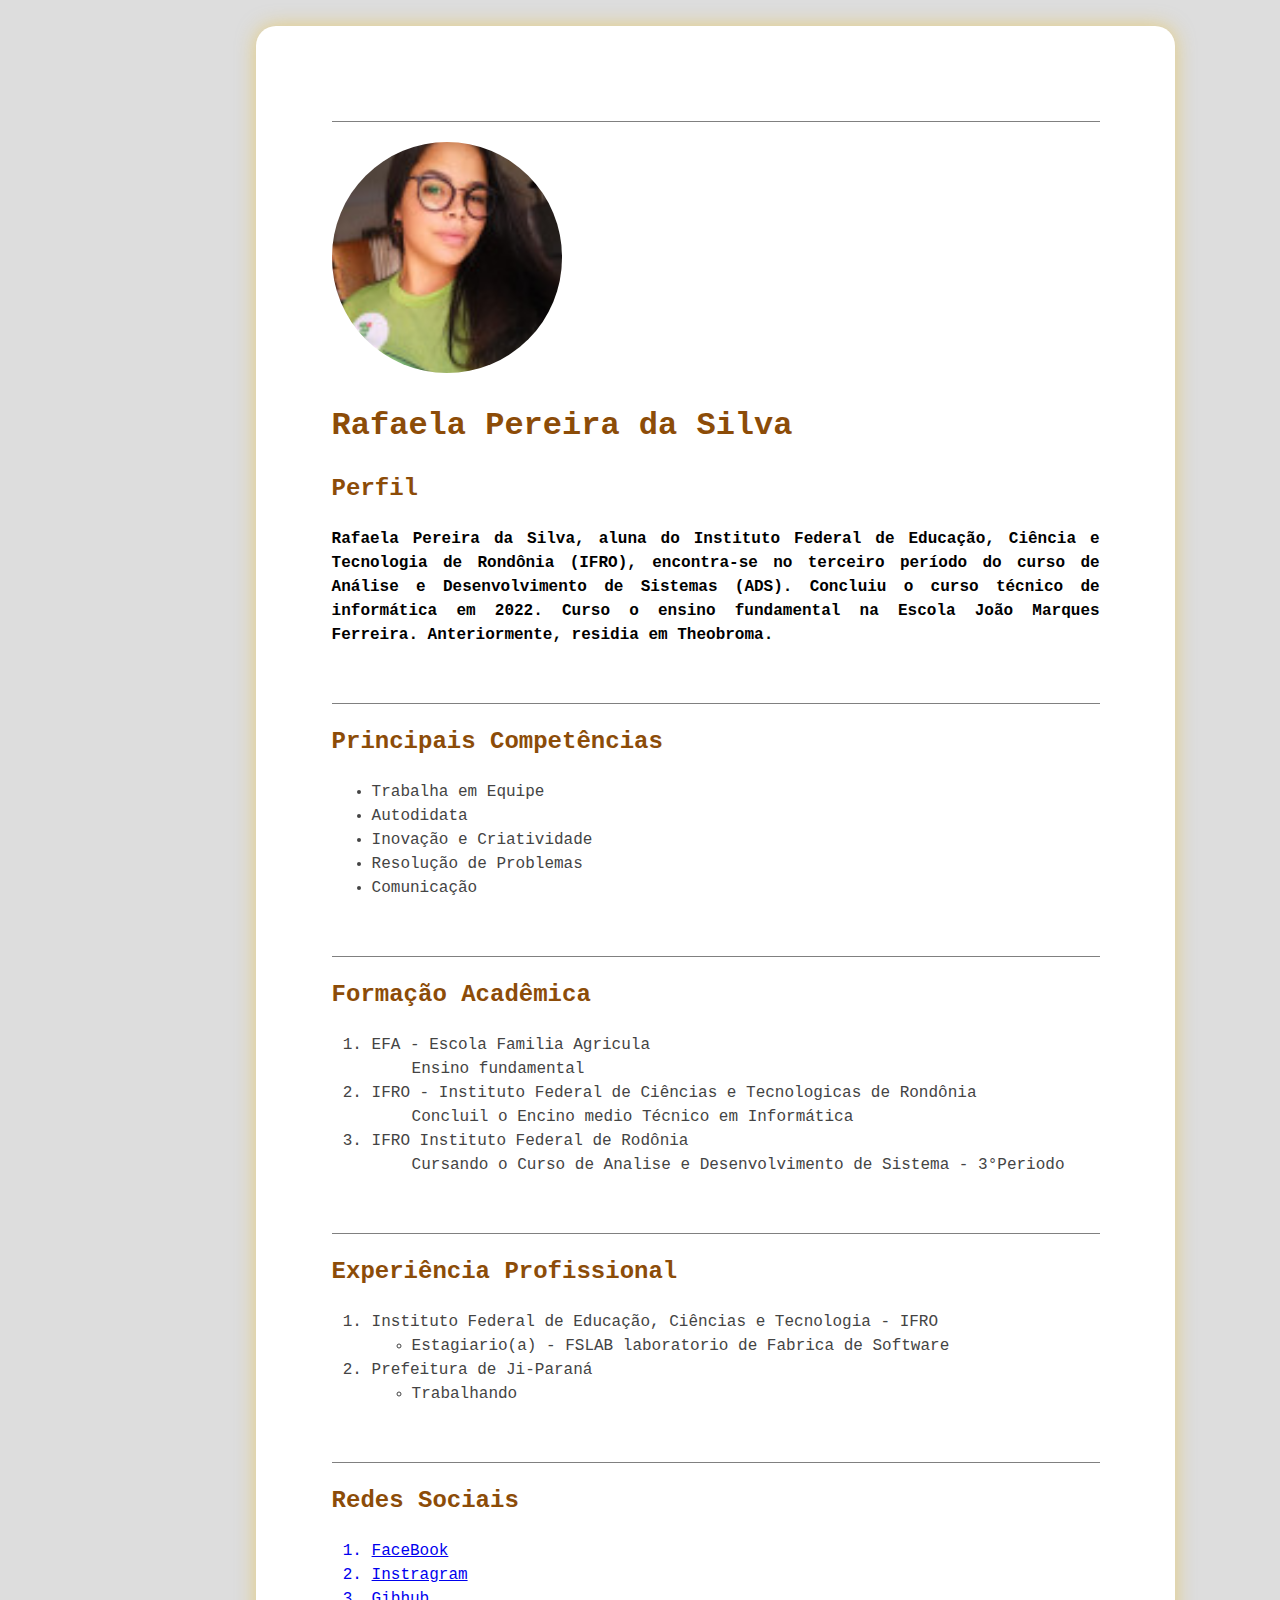
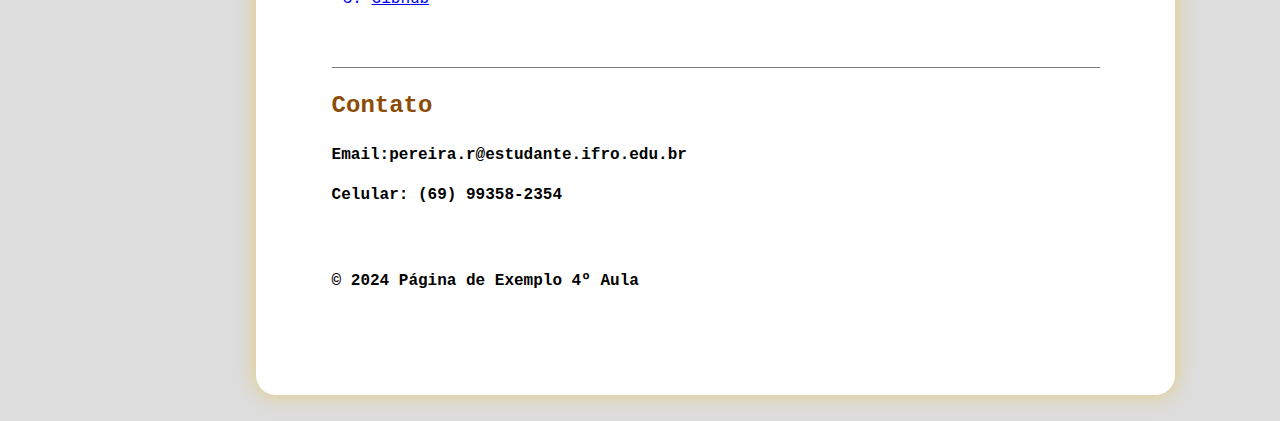
<file: 4 Aula - 04.02 - Correção da Tarefa/index.html>
<!DOCTYPE html>
<html lang="pt-br">
<head>
    <meta charset="UTF-8">
    <meta name="viewport" content="width=device-width, initial-scale=1.0">
    <link rel="stylesheet" href="src/css/style.css">
    <link rel="stylesheet" href="src/css/responsive.css">
    <title>Disciplína de Tópicos Especiais em Tecnologia I </title>
</head>
<body>
    <div class="page-container">
        <section>
            <img src="src/images/f1.jpg" alt="Avatar de HAILTON CÉSAR ALVES DOS REIS">
            <h1>Rafaela Pereira da Silva</h1>
            <h2>Perfil</h2>
            <p>
                Rafaela Pereira da Silva, aluna do Instituto Federal de Educação, Ciência e Tecnologia de Rondônia (IFRO), encontra-se no terceiro período do curso de Análise e Desenvolvimento de Sistemas (ADS). Concluiu o curso técnico de informática em 2022. Curso o ensino fundamental na Escola João Marques Ferreira. Anteriormente, residia em Theobroma.
            </p>
        </section>
        <section>
            <h2>Principais Competências</h2>
            <ul>
                <li>Trabalha em Equipe</li>
                <li>Autodidata</li>
                <li>Inovação e Criatividade</li>
                <li>Resolução de Problemas</li>
                <li>Comunicação</li>
            </ul>
        </section>
        <section>
            <h2>Formação Acadêmica</h2>
            <ol>
                <li>EFA - Escola Familia Agricula</li>
                <ul>Ensino fundamental</ul>
                
                <li>IFRO - Instituto Federal de Ciências e Tecnologicas de Rondônia</li>
                <ul>Concluil o Encino medio Técnico em Informática </ul>
               
                <li>IFRO Instituto Federal de Rodônia</li>
                <ul>Cursando o Curso de Analise e Desenvolvimento de Sistema - 3°Periodo</ul>
            
            </ol>

        </section>
        <section>
            <h2>Experiência Profissional</h2>
            <ol>
                <li>Instituto Federal de Educação, Ciências e Tecnologia - IFRO
                    <ul>
                        <li>Estagiario(a) - FSLAB laboratorio de Fabrica de Software </li>
                    </ul>
                </li>
                <li>Prefeitura de Ji-Paraná
                    <ul>
                        <li>Trabalhando</li>
                    </ul>
                </li>
            </ol>
        </section>
        <section>
            <h2>Redes Sociais</h2>
            <ol>
                <a href="https://www.facebook.com/rafaela.alvesdasilva.7792/"> <li>FaceBook </li> </a>
                <a href="https://www.instagram.com/notliah73/"><li>Instragram</li></a>
                <a href="https://github.com/Rasilva123/TopicosEspeciaisdeTI"><li>Gibhub</li></a>
                
                
            </ol>
        </section>
        <section>
            <h2>Contato</h2>
            <p><strong>Email:</strong>pereira.r@estudante.ifro.edu.br</p>
            <p><strong>Celular:</strong> (69) 99358-2354</p>
        </section>
        <footer>
            <p>&copy; 2024 Página de Exemplo 4º Aula</p>
        </footer>
    </div>
</body>
</html>
</file>
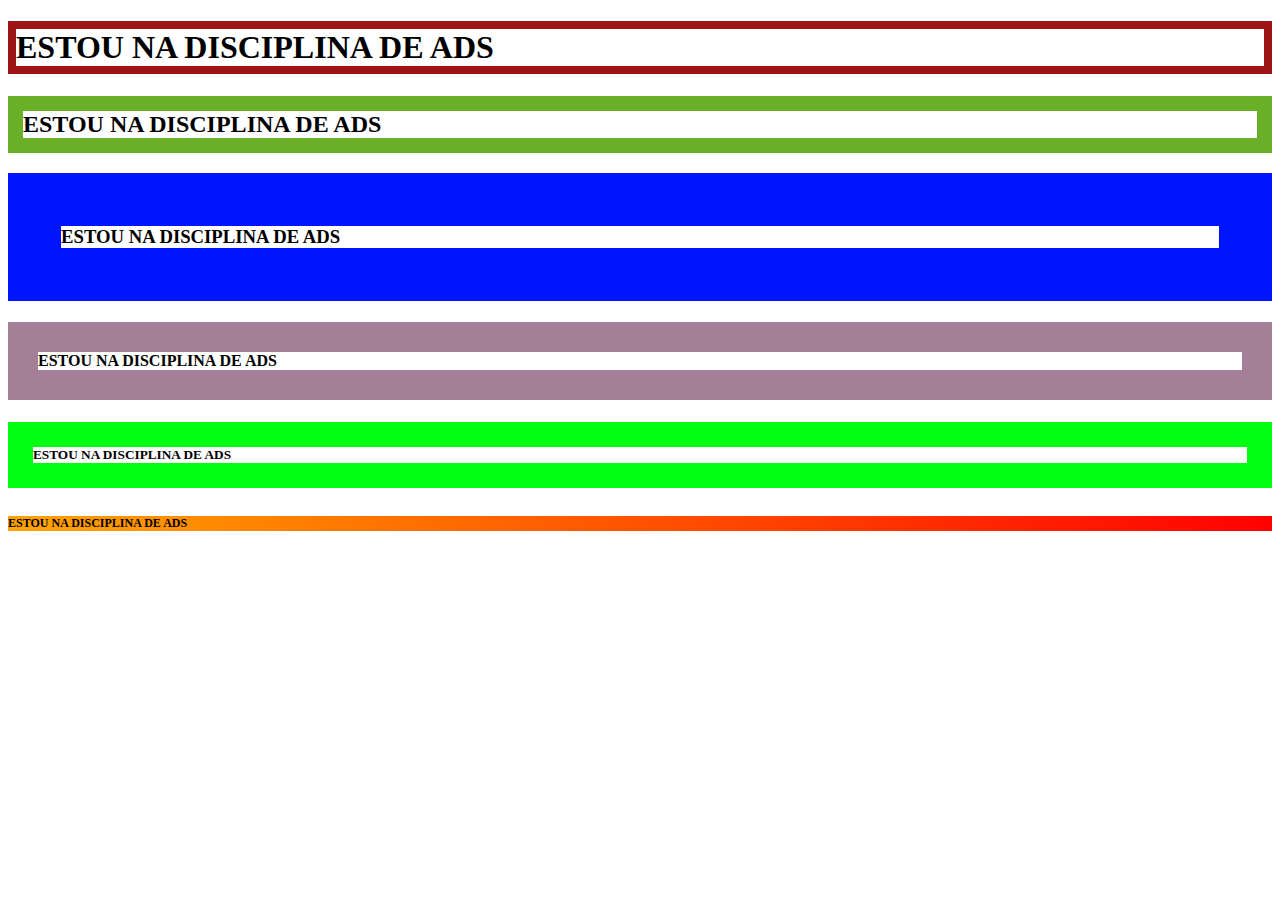
<file: Aula 2/teste.html>
<!DOCTYPE html>
<html lang="en">
<head>
    <meta charset="UTF-8">
    <meta name="viewport" content="width=device-width, initial-scale=1.0">
    <title>Document</title>
    <link rel="stylesheet" href="style.css">
</head>
<body>
    <div>
        <h1>ESTOU NA DISCIPLINA DE ADS</h1>
        <H2>ESTOU NA DISCIPLINA DE ADS</H2>
        <H3>ESTOU NA DISCIPLINA DE ADS</H3>
        <H4>ESTOU NA DISCIPLINA DE ADS</H4>
        <H5>ESTOU NA DISCIPLINA DE ADS</H5>
        <H6>ESTOU NA DISCIPLINA DE ADS</H6>
    </div>
</body>
</html>
</file>
<file: 4 Aula - 04.02 - Correção da Tarefa/src/css/style.css>
body {
    background-color: #ddd;
    font-family: "Helvetica Neue", sans-serif;
    color: #444;
    line-height: 1.5;
    margin: 0;
    padding: 0;
    display: flex;
    flex-direction: column;
    min-height: 100vh;
}

p {
    text-align: justify;
    color: black;
    font-weight: bold;
    
}

.page-container {
    font-family: 'Courier New', Courier, monospace;
    width: 21cm;
    max-width: 100%;
    margin: 0 auto;
    padding: 2cm;
    background-color: white;
    border-radius: 20px;
    box-shadow: 0 0 0.5cm rgba(235, 187, 29, 0.5);
    flex: 1;
}

h1, h2 {
    color: rgb(140, 76, 8);
}

section {
    margin-top: 0;
    padding-bottom: 5px;
    border-top: solid 1px gray;
}

footer {
    text-align: center;
    padding: 10px 0;
    width: 100%;
}

img
{
    width: 30%;
    margin-top: 20px;
    border-radius: 100%;

}
</file>
<file: 4 Aula - 04.02 - Correção da Tarefa/src/css/responsive.css>
/* Todas as telas */
body {
    font-family: "Helvetica Neue", Arial, sans-serif;
    color: #444;
    line-height: 1.5;
    margin: 0;
    padding: 0;
}

section {
    margin-top: 20px;
    padding-bottom: 20px;
    border-top: solid 1px gray;
}

/* Celular */
@media only screen and (max-width: 600px) {
    body {
        width: 90%;
        margin: 0 auto;
        padding: 2% 0;
        background-color: #ddd;
    }
    section {
        padding: 10px;
    }
}

/* Tablet */
@media only screen and (min-width: 601px) and (max-width: 1024px) {
    body {
        width: 80%;
        margin: 0 auto;
        padding: 2% 0;
        background-color: #ddd;
    }
}

/* Desktop */
@media only screen and (min-width: 1025px) {
    body {
        width: 60%;
        margin: 0 auto;
        padding: 2% 0;
        background-color: #ddd;
    }
}
</file>
<file: Aula 2/style.css>
H6{
    color: rgb(0, 0, 0);
    
    font-size: 12PX;
    background-color: white;
    background: linear-gradient(45deg, orange, red);
    border: 4px 

}
h1 { border: 8px solid rgb(159, 21, 21); }
h2 {border:15px solid rgb(105, 175, 39);}
h3 { border: 53px solid rgb(0, 21, 255);}
H5  { border: 25px solid rgb(0, 255, 17);}
h4 { BORDER: 30px solid rgb(163, 128, 152);}
</file>
